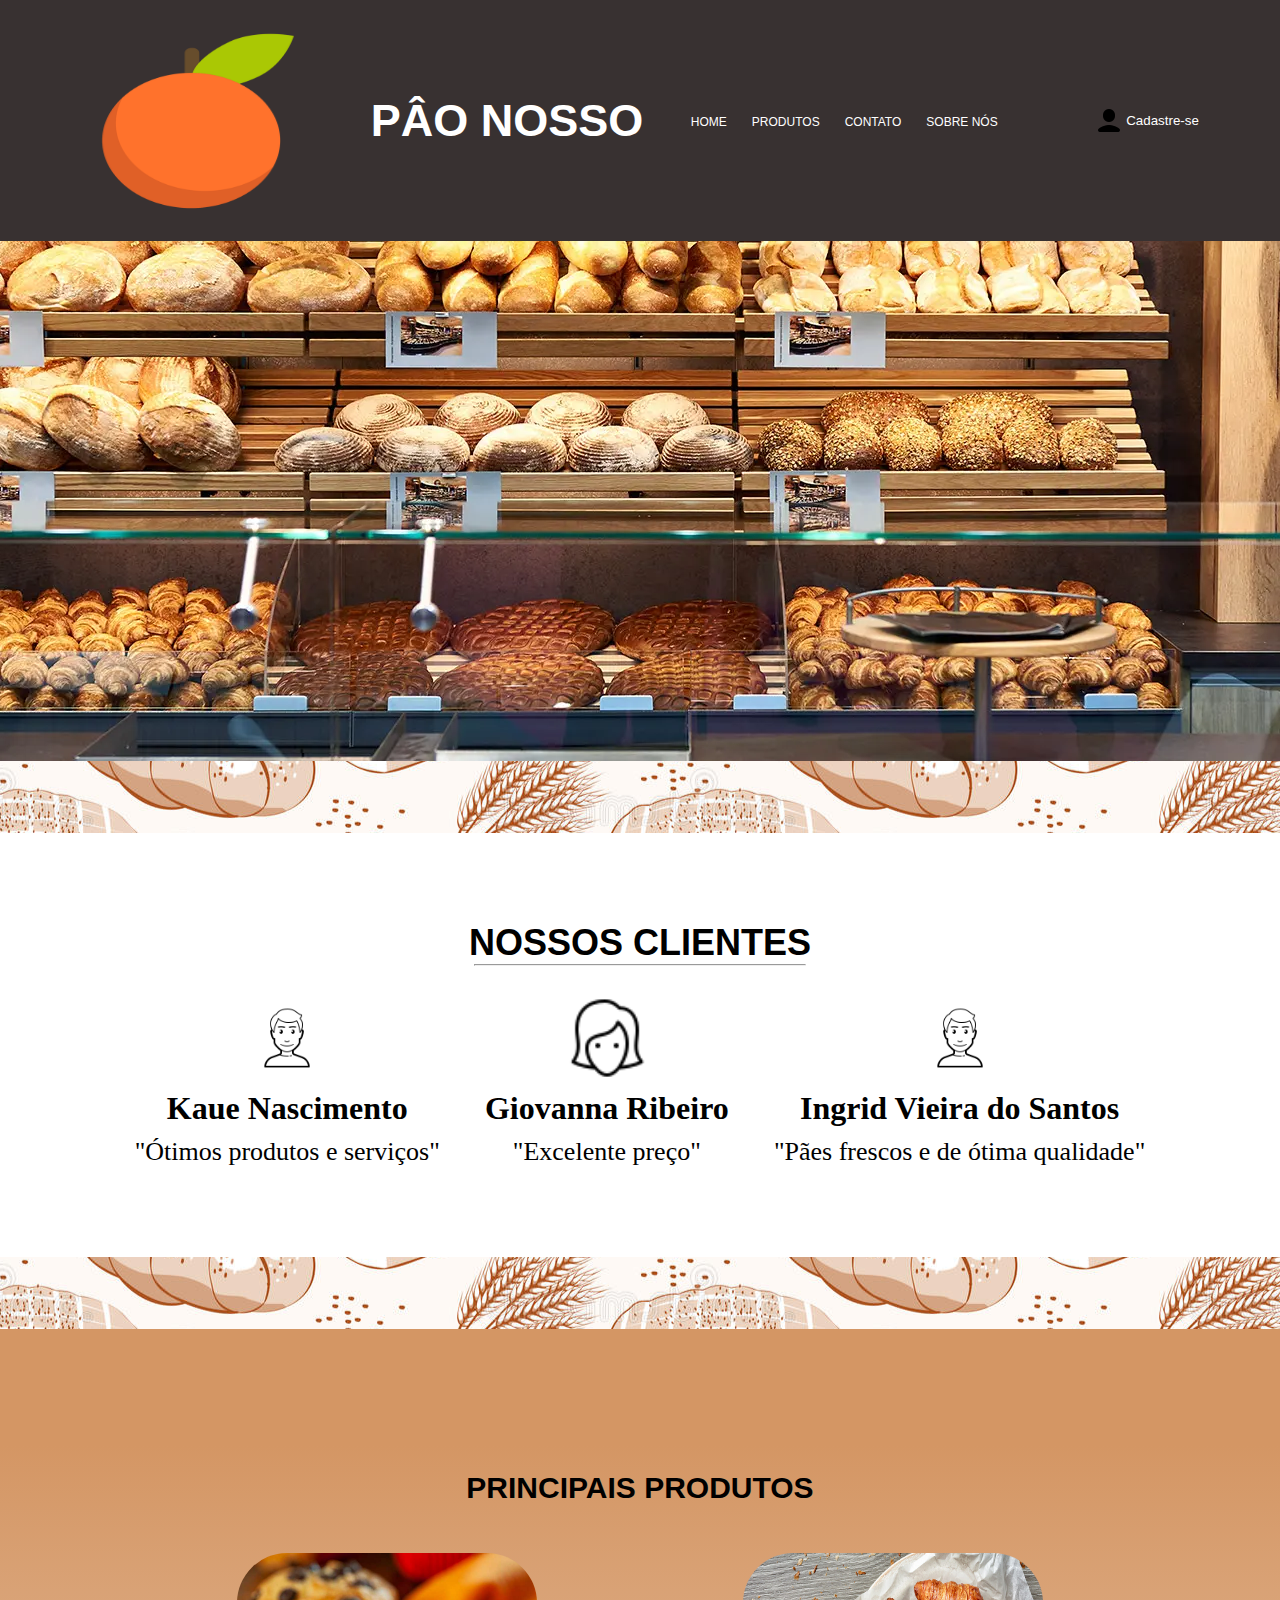
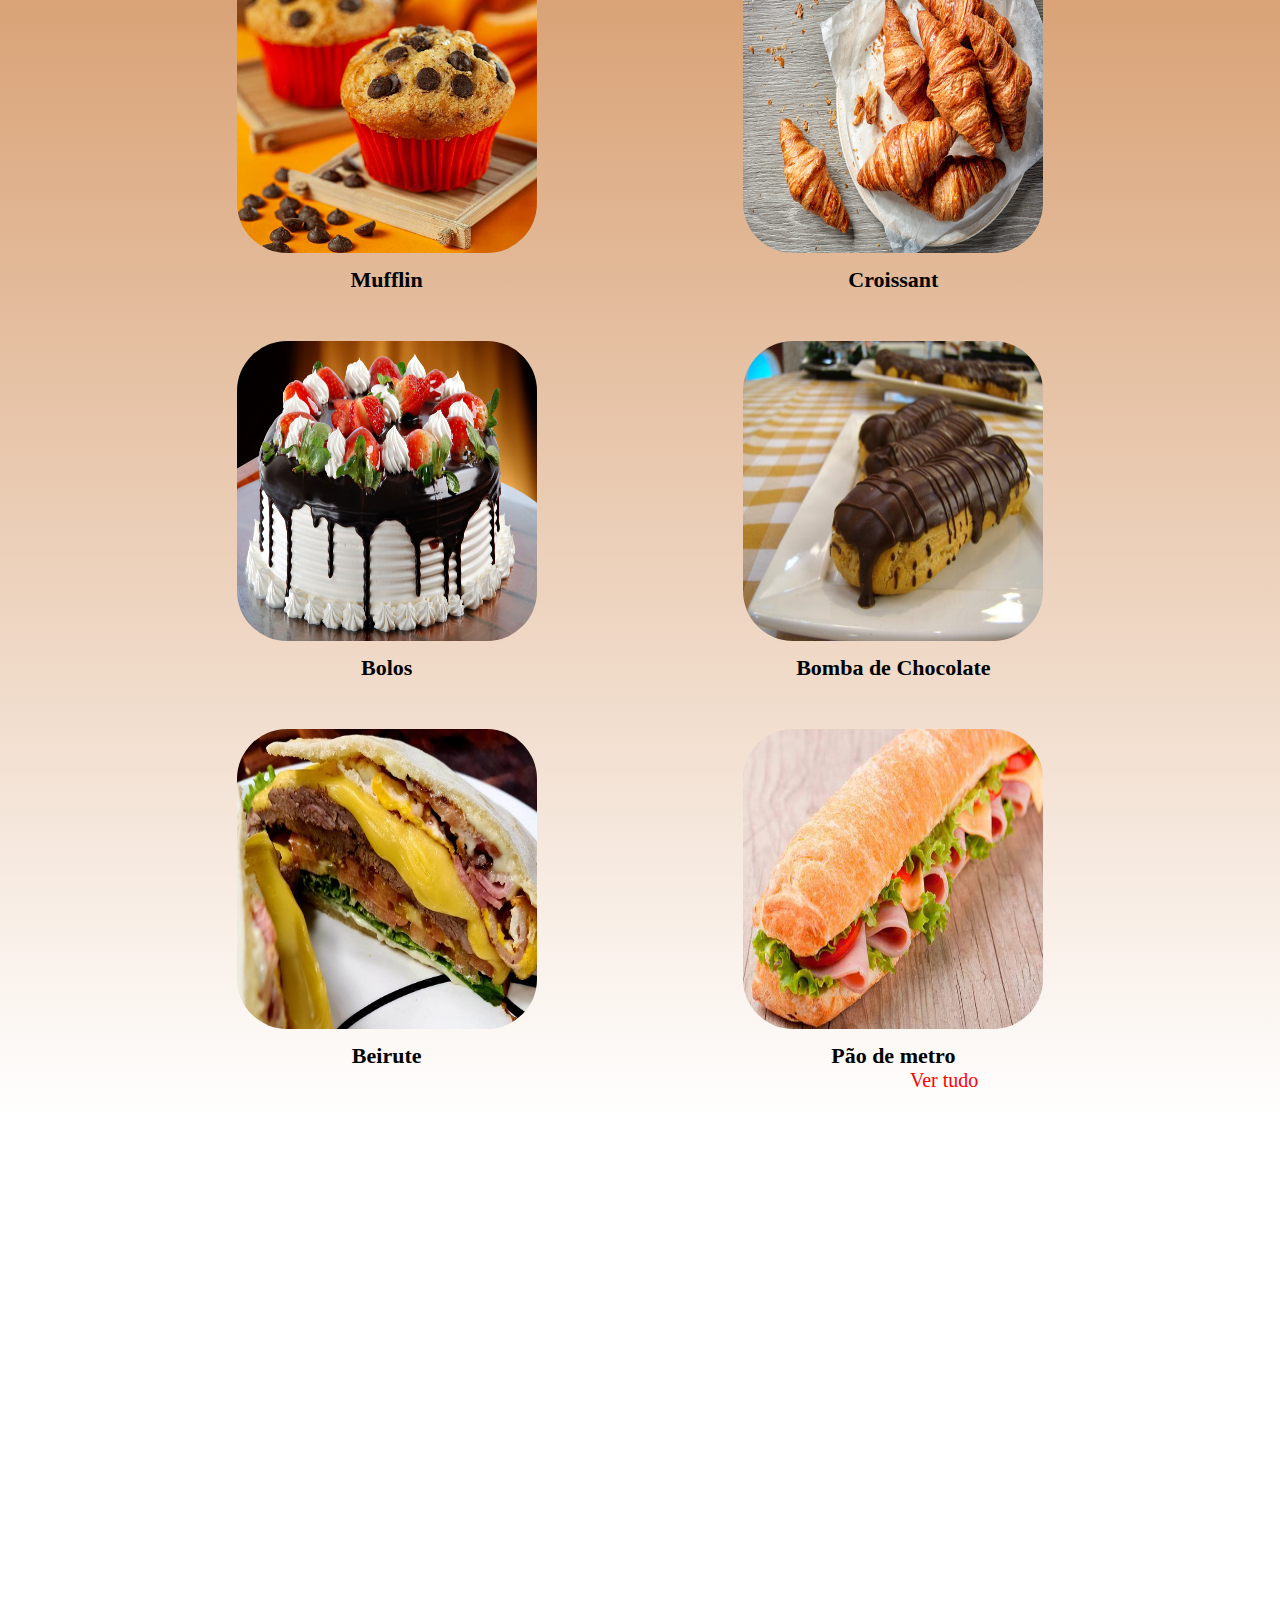
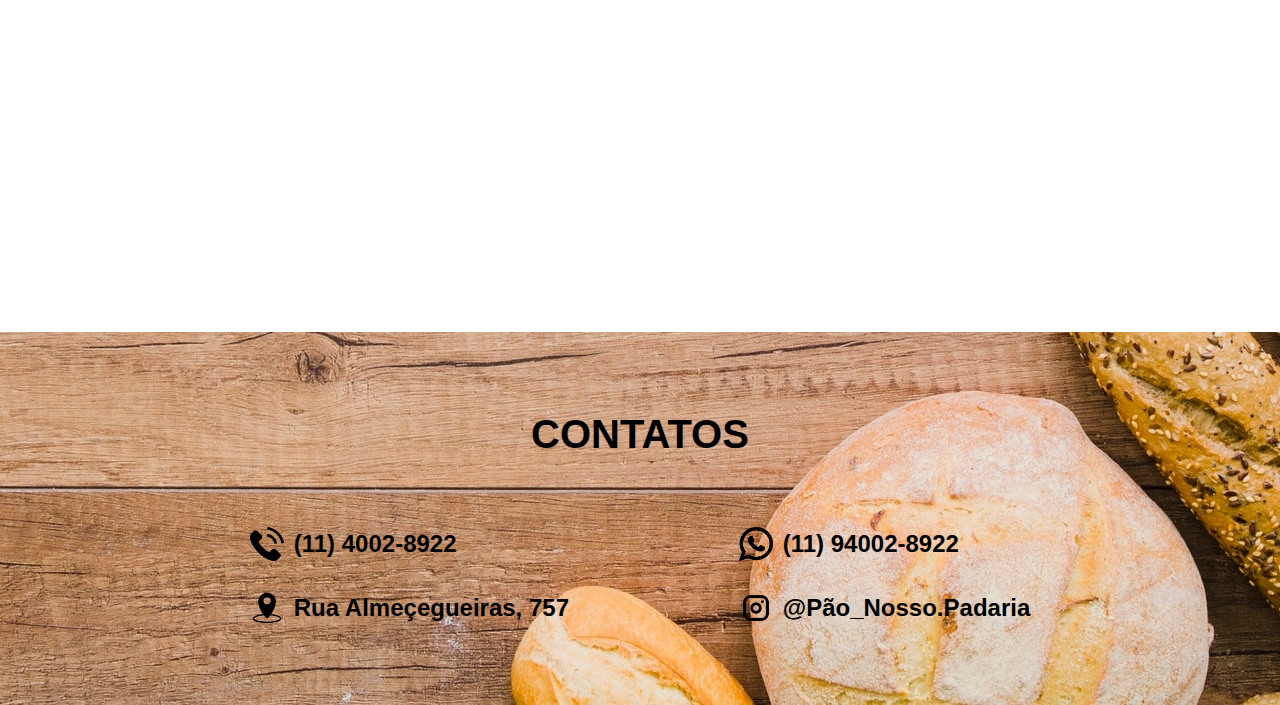
<file: index.html>
<!DOCTYPE html>
<html lang="pt-br">

<head>
    <meta charset="UTF-8">
    <meta http-equiv="X-UA-Compatible" content="IE=edge">
    <meta name="viewport" content="width=device-width, initial-scale=1.0">
    <title>PÂO NOSSO | Site Oficial</title>
    <link rel="stylesheet" href="style.css">
    

</head>

<body>
  
<div vw class="enabled">
  <div vw-access-button class="active"></div>
  <div vw-plugin-wrapper>
    <div class="vw-plugin-top-wrapper"></div>
  </div>
</div>
<script src="https://vlibras.gov.br/app/vlibras-plugin.js"></script>
<script>
  new window.VLibras.Widget();
</script>
  <header>
       <img src="img/tangirina.png" alt="">
       <h1>PÂO NOSSO</h1>
       <nav id="menu-header">
         <ul id="list-menu">
            <li class="item-menu-header">
              <a href="index.html">HOME</a>
            </li>
            <li class="item-menu-header">
              <a href="produtos.html">PRODUTOS</a>
            </li>
            <li class="item-menu-header">
              <a href="#contatos">CONTATO</a>
            </li>

            <li class="item-menu-header">
              <a href="#sobre-nos">SOBRE NÓS</a>
            </li>

         </ul>
       
        </nav>

       <div id="btn-header">
          <button>
              <a href="form.html" target="_blank">
                
                <img src="img/user.png" alt="">
                <p>Cadastre-se</p>
              </a>
          </button>
    </div>

</header>



<div id="img-padaria">
<div id="img-destaque"></div>

</div>

<div class="img-div"></div>

<main>
   <section id="clients">
       <h2>NOSSOS CLIENTES</h2>
       <hr class="line">
       <ul id="clients-list">
          <li class="clients-item">
             <img src="img/personagem.png" alt="">
             <h3>Kaue Nascimento</h3>
              <p>"Ótimos produtos e serviços"</p>
          </li>
          <li class="clients-item">
            <img src="img/personagemfemi.png" alt="">
            <h3>Giovanna Ribeiro</h3>
             <p>"Excelente preço"</p>
         </li>
         <li class="clients-item">
          <img src="img/personagem.png" alt="">
          <h3>Ingrid Vieira do Santos</h3>
           <p>"Pães frescos e de ótima qualidade"</p>
       </li>
       </ul>
   </section>

   <div class="img-div"></div>

  <section id="featured-products">
      <h2>PRINCIPAIS PRODUTOS</h2>
      <div class="products">
         <div>
            <img src="img/muflin.jpg" alt="" class="img-product">
             <h4 class="title-products">Mufflin</h4>
         </div>
         <div>
          <img src="img/croissant.jpeg" alt="" class="img-product">
           <h4 class="title-products">Croissant</h4>
         </div>
      </div>

       <div class="products">
         <div>
          <img src="img/bolo.jpg" alt="" class="img-product">
           <h4 class="title-products">Bolos</h4>
         </div>
         <div>
        <img src="img/bomba-chocolate.jpg" alt="" class="img-product">
         <h4 class="title-products">Bomba de Chocolate</h4>
        </div>
     </div>

     <div class="products">
        <div>
        <img src="img/beirute.png" alt="" class="img-product">
         <h4 class="title-products">Beirute</h4>
       </div>
       <div>
        <img src="img/pao-de-metro.jpg" alt="" class="img-product">
        <h4 class="title-products">Pão de metro</h4>
      </div>
    </div>
    <a href="produtos.html">
      Ver tudo
    </a>
</section>

<section id="sobre-nos">
    <h3>SOBRE NÓS</h3>
    <p>
      Lorem ipsum dolor sit amet, consectetur adipiscing elit. Aenean libero neque, lacinia sed ex id, egestas scelerisque elit. Nullam commodo, justo non aliquet mollis, mauris nunc hendrerit nisl, rhoncus aliquam magna nunc sed felis. Etiam quis velit at ante tempus bibendum. Ut dapibus consequat neque, et varius erat condimentum at. Mauris finibus porta nibh, et feugiat urna sodales non. Nam tristique, mi condimentum condimentum euismod, libero odio maximus velit, sed placerat nibh leo tristique massa. Sed tincidunt condimentum fermentum. Sed at metus vitae nisi sagittis venenatis. Donec id risus leo. Nullam facilisis risus auctor ante sollicitudin aliquet<br>
    </p>
    <p>
      Estibulum molestie ligula sit amet purus congue, in tristique metus rutrum. Aenean porta volutpat lacus, nec fringilla augue porttitor et. Pellentesque sit amet justo neque. Quisque a dapibus purus. Etiam feugiat massa quis lectus pellentesque pretium. Nam blandit mi metus, et lacinia neque porttitor sed. Aenean vitae lectus urna. Quisque eu enim elit. Sed ornare sollicitudin magna a varius. Sed nec lacus id elit molestie rutrum ut et neque. <br>
    </p>
    <p>
      Pulvinar in metus sit amet ultricies. Proin posuere rutrum mi. Phasellus turpis turpis, placerat ac sem non, elementum bibendum quam. Nullam varius nunc a lectus consectetur auctor. Aenean luctus sagittis ex, at pharetra dolor ultricies ac. Morbi sed tristique quam. Nulla facilisi. Proin volutpat, mi nec varius laoreet, leo sem congue nunc, id lobortis justo metus nec lectus.
    </p>
 </section>
</main>
       
<div class="imPulvinar in metus sit amet ultricies. Proin posuere rutrum mi. Phasellus turpis turpis, placerat ac sem non, elementum bibendum quam. Nullam varius nunc a lectus consectetur auctor. Aenean luctus sagittis ex, at pharetra dolor ultricies ac. Morbi sed tristique quam. Nulla facilisi. Proin volutpat, mi nec varius laoreet, leo sem congue nunc, id lobortis justo metus nec lectus.g-div"></div>

<footer id="contatos">
     <h2>CONTATOS</h2>
     <ul class="contatos-footer">
        <div>
           <li class="item-menu-footer">
               <img src="img/icon-telephone.png" alt="">
                <p>(11) 4002-8922</p>
           </li>
            <li class="item-menu-footer">
                <img src="img/icon-local.png" alt="">
                <p>Rua Almeçegueiras, 757</p>
            </li>
        </div>

        <div>
          <li class="item-menu-footer">
              <img src="img/icon-wpp.png" alt="">
               <p>(11) 94002-8922</p>
          </li>
           <li class="item-menu-footer">
               <img src="img/icon-instagram.png" alt="">
               <p>@Pão_Nosso.Padaria</p>
           </li>
       </div>
     </ul>
</footer>

</body>

</html>
</file>
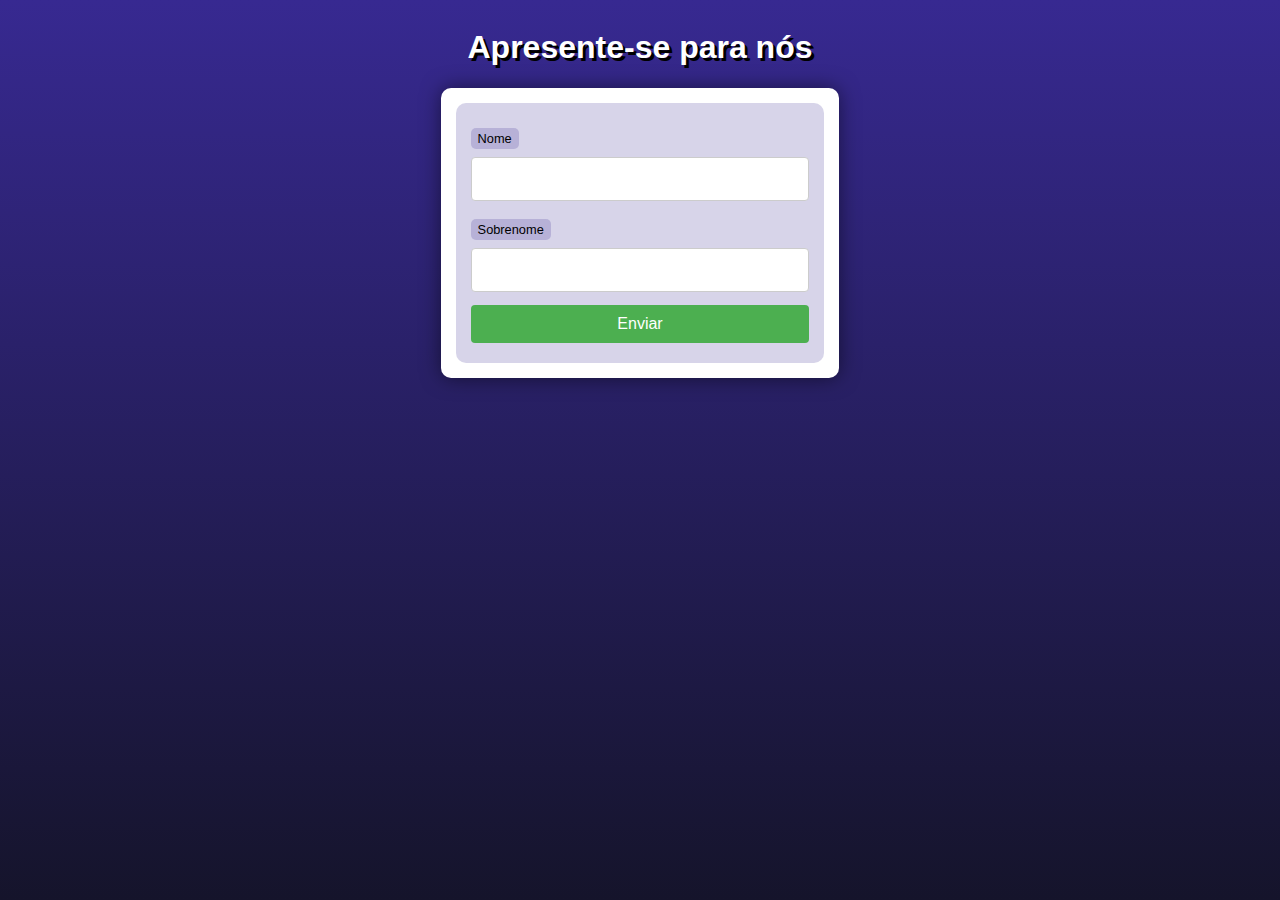
<file: form.html>
<!DOCTYPE html>
<html lang="pt-br">
<head>
    <meta charset="UTF-8">
    <meta name="viewport" content="width=device-width, initial-scale=1.0">
    <title>Interação com Formulários</title>
    <link rel="stylesheet" href="cad.css">
</head>
<body>
    <header>
        <h1>Apresente-se para nós</h1>
    </header>

    <section>
        <form action="cad.php" method="get">
              <label for="nome">Nome</label>
              <input type="text" name="nome" id="idnome">

              <label for="sobrenome">Sobrenome</label>
              <input type="text" name="sobrenome" id="idsobrenome">

              <input type="submit" value="Enviar">
        </form>
    </section>




</body>
</html>
</file>
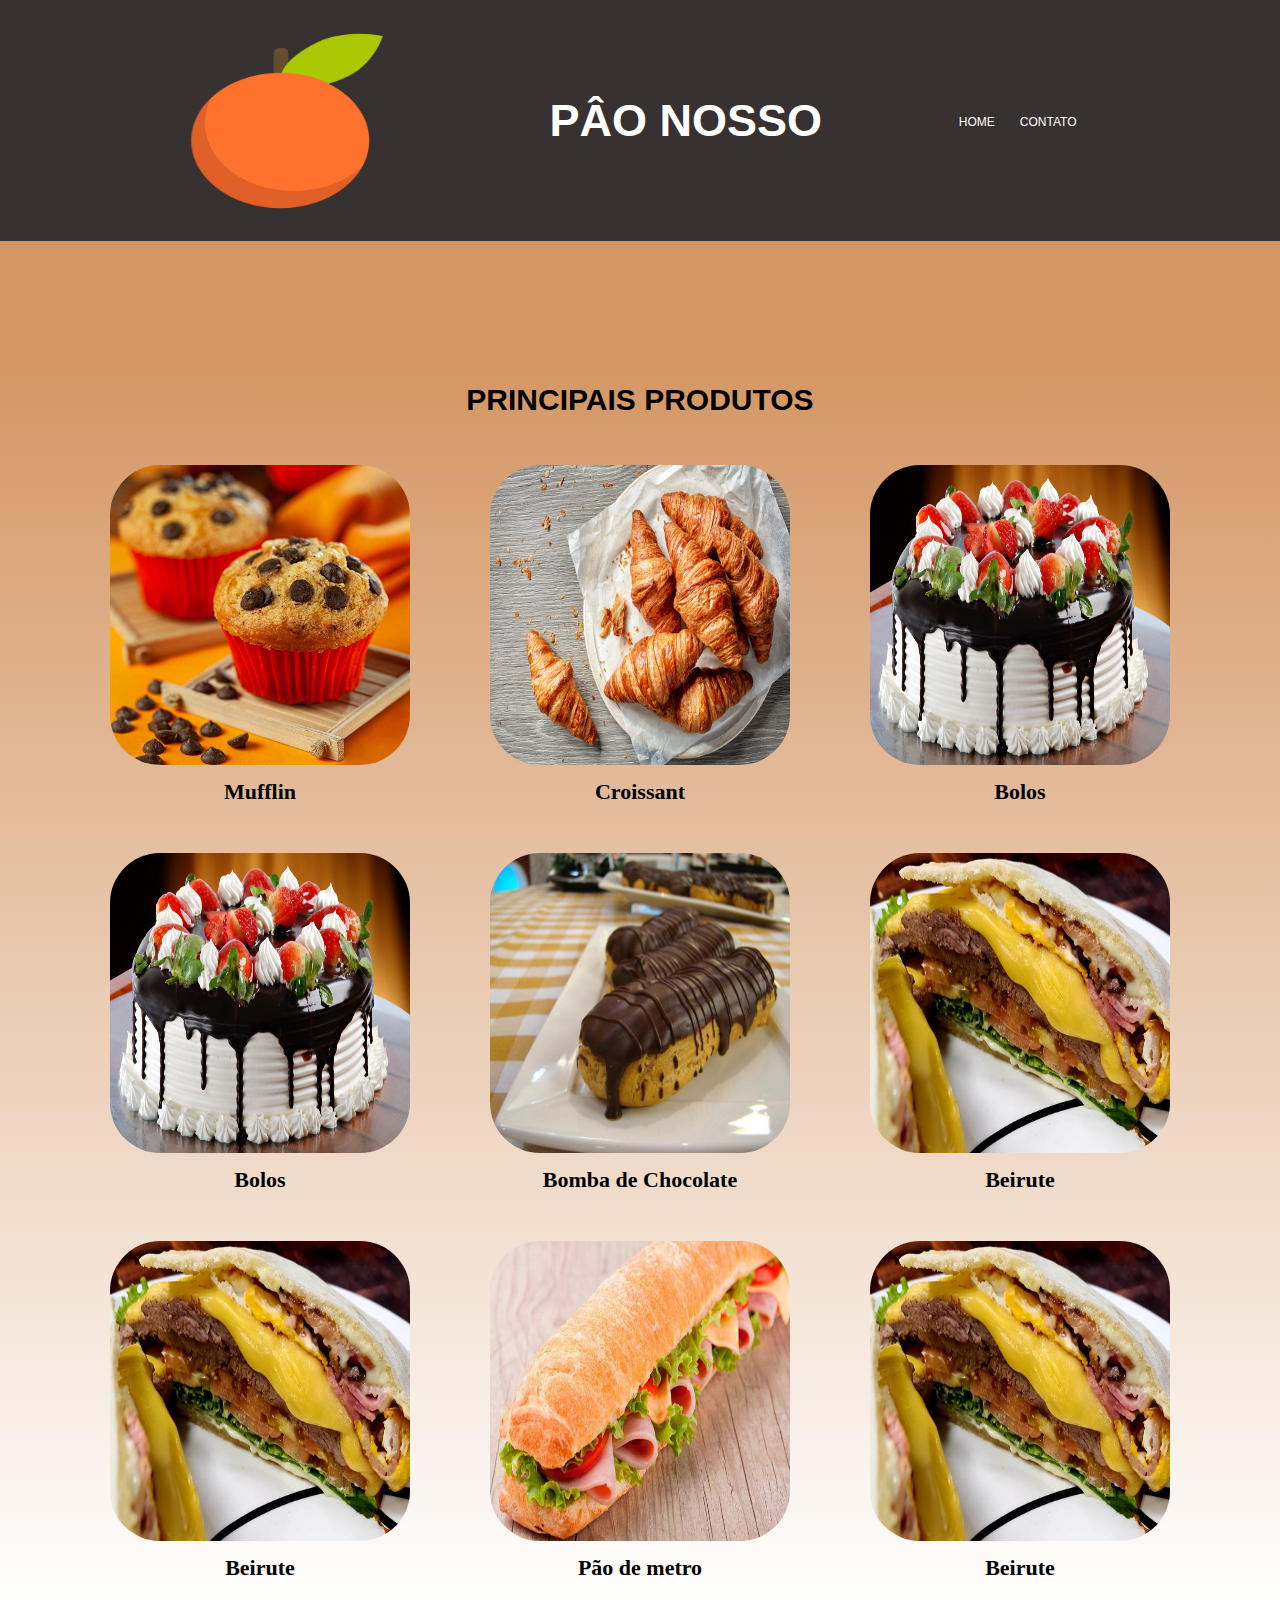
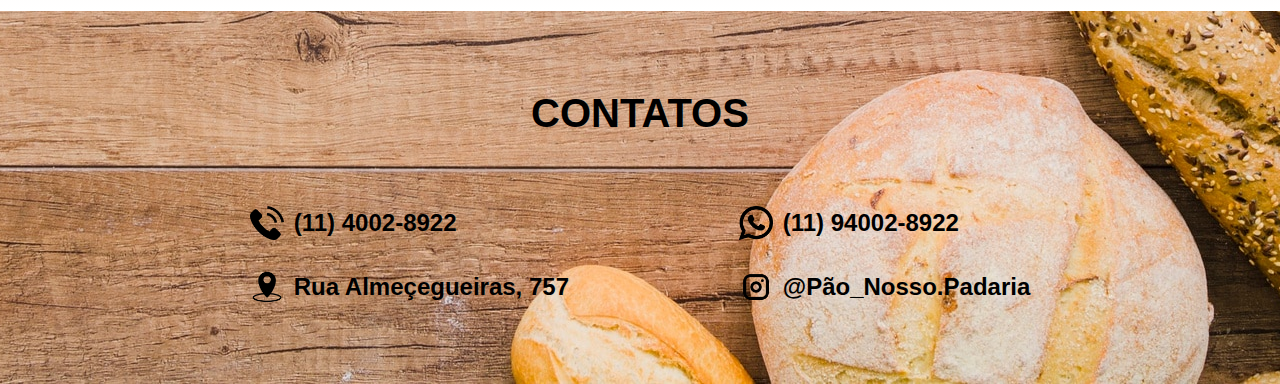
<file: produtos.html>
<!DOCTYPE html>
<html lang="pt-br">
<head>
    <meta charset="UTF-8">
    <meta name="viewport" content="width=device-width, initial-scale=1.0">
    <title>PÂO NOSSO | PRODUTOS</title>
    <link rel="stylesheet" href="style.css">
</head>
<body>
    <header>
        <img src="img/tangirina.png" alt="">
        <h1>PÂO NOSSO</h1>
        <nav id="menu-header">
          <ul id="list-menu">
             <li class="item-menu-header">
               <a href="index.html">HOME</a>
             </li>
             <li class="item-menu-header">
                <a href="#contatos">CONTATO</a>
     </header>
     <section id="featured-products">
        <h2>PRINCIPAIS PRODUTOS</h2>
        <div class="products">
    
           <div>
              <img src="img/muflin.jpg" alt="" class="img-product">
               <h4 class="title-products">Mufflin</h4>
           </div>
    
           <div>
            <img src="img/croissant.jpeg" alt="" class="img-product">
             <h4 class="title-products">Croissant</h4>
           </div>
           
           <div>
            <img src="img/bolo.jpg" alt="" class="img-product">
             <h4 class="title-products">Bolos</h4>
           </div>
    
        </div>
    
         <div class="products">
    
           <div>
            <img src="img/bolo.jpg" alt="" class="img-product">
             <h4 class="title-products">Bolos</h4>
           </div>
    
           <div>
          <img src="img/bomba-chocolate.jpg" alt="" class="img-product">
           <h4 class="title-products">Bomba de Chocolate</h4>
          </div>
    
          <div>
            <img src="img/beirute.png" alt="" class="img-product">
             <h4 class="title-products">Beirute</h4>
           </div>
       </div>
    
       <div class="products">
    
          <div>
          <img src="img/beirute.png" alt="" class="img-product">
           <h4 class="title-products">Beirute</h4>
         </div>
    
         <div>
          <img src="img/pao-de-metro.jpg" alt="" class="img-product">
          <h4 class="title-products">Pão de metro</h4>
        </div>
    
        <div>
            <img src="img/beirute.png" alt="" class="img-product">
             <h4 class="title-products">Beirute</h4>
           </div>
      </div>
    
    </section>
    <footer id="contatos">
        <h2>CONTATOS</h2>
        <ul>
           <div>
              <li class="item-menu-footer">
                  <img src="img/icon-telephone.png" alt="">
                   <p>(11) 4002-8922</p>
              </li>
               <li class="item-menu-footer">
                   <img src="img/icon-local.png" alt="">
                   <p>Rua Almeçegueiras, 757</p>
               </li>
           </div>
    
           <div>
             <li class="item-menu-footer">
                 <img src="img/icon-wpp.png" alt="">
                  <p>(11) 94002-8922</p>
             </li>
              <li class="item-menu-footer">
                  <img src="img/icon-instagram.png" alt="">
                  <p>@Pão_Nosso.Padaria</p>
              </li>
          </div>
        </ul>
    </footer>
    
    
             
    
</body>
</html>
</file>
<file: style.css>
* {        /*Configurações padrões de início de um projeto dentro do CSS  */
    padding: 0;            
    margin: 0;
    vertical-align: baseline;
    list-style: none;
    font-family: Segoe UI, Roboto, Helvetica, Arial, sans-serif;
}

header {
      display: flex; /* Resposável por colocar os itens na mesma linha (lado a lado) */
      align-items: center; /*Alinhar os itens do nosso Header para o centro*/
      justify-content: space-evenly; /* Tradução:justificar-conteúdo: espaço uniformemente. Alinhar os itens igualmente dentro da página */
      padding: 2%;  /* Cuida do Preenchimento */
      background-color: rgb(56, 49, 49); /* Cor de fundo do nosso Cabeçalho/Header */
      overflow: hidden; /* */
      
}

header > h1 {  /* Selecionamos aqui a cor da letra do nosso H1 ou seja, do nosso título */
    color: white; /* chamamos a propriedade color e definimos uma cor em questão */ 
    font-size: 45px;
}


header > img {  /* Aqui estamos chamando nossa imagem para ser atribuídas alterações*/
    width: 250px;  /* Largura da nossa imagem */
    height: 190px; /* Tamanho da nossa imagem */
}

#menu-header { /* Nosso menu de navegação*/
    display: flex; /* Resposável por colocar os itens na mesma linha (lado a lado) */
    align-items: center; /* Alinhar os itens do nosso Header para o centro */
}

#list-menu {  /* Nossa lista não ordenada, aqui mudaremos diretamente nossa lista */
    display: flex; /* Resposável por colocar os itens na mesma linha (lado a lado) */
    margin-right: 1rem; /* margem da direita. 1 REM equivale a 16px, ou seja podemos usa-lo para facilitar a inserção de PX*/
}

.item-menu-header { /* Nossas li que estão dentro do LIST MENU, onde se encontram os nomes dos itens apresentados no HEADER */
    margin-right: 25px; /* margem da direita */
}

.item-menu-header > a:hover { /* Nossas li que estão dentro do LIST MENU. (a) nossa tag de link que é representada por: HOME/PRODUTOS/CONTATO, e o Hover responsável pela modificação de cor ao passar o cursor em cima.*/
    color: yellow; /* Aqui atribuimos uma cor */
    transition: 1s; /* E o tempo em que será exibido ao passar o cursor */
}

.item-menu-header > a { /* Nossas li que estão dentro do LIST MENU. (a) nossa tag de link que é representada por: HOME/PRODUTOS/CONTATO */
    color: white; /* Cor das letras */
    text-decoration: none; /* Responsável por tirar o sublinhado inferior que estava visível */
    font-size: 12px; /* Tamanho da letra */
} 

#btn-header {   /*Nossa ID do Botão de Login */
    display: flex; /*  Resposável por colocar os itens na mesma linha (lado a lado) */
}

#btn-header > button { /* Aqui chamamos nossa ID e onde queremos fazer alterações, no caso o nosso BOTÃO (button)*/
    padding: 8px; /*  Cuida do Preenchimento */
    background-color: transparent; /* Aqui deixamos o fundo do Botão transparent, ou seja sem o fundo Branco que estava em primeiro plano */
    border: none; /* None é usado para retirar algo, nesse caso a borda. */ 
}

#btn-header > button > a { /* Estamos chamando aqui nossa TAG de Link para alteração. */ 
    display: flex; /* Resposável por colocar os itens na mesma linha (lado a lado)  */
    align-items: center; /* Alinhar os itens para o centro */
}

#btn-header > button > a > img { /* Aqui estamos mexendo nO ICON do botão*/
    width: 30px; /* Largura */
    height: 30px; /* Tamanho */
    margin-right: 2px; /* margem da direita */
}

#btn-header > button > a { /* Estamos chamando aqui nossa TAG de Link para alteração (NOVAMENTE) */
    color: white; /*Cor da letra */
    text-decoration: none; /* Responsável por tirar o sublinhado que estava visível */
    font-weight: 400; /* espessura da fonte */
}

#img-destaque { /* Aqui chamamos a ID que chamamos no HTML*/
    padding: 260px;  /* Cuida do Preenchimento */
    background-image: url(img/padaria.webp); /* Usada para inserir imagens de fundo */
    background-position: center; /* Aqui posicionamos nossa imagem para o centro */
}


/* Diferença entre ID e Class: A diferença entre um id e uma class é que um id é usado apenas para identificar um único elemento em nosso HTML. 
Os identificadores são usados ​​apenas quando um elemento na página precisa ter um estilo específico aplicado a ele. 
No entanto, uma class pode ser usada para identificar mais de um elemento HTML*/



.img-div {  /* Aqui chamamos nossa Class para alteração*/ 
    padding: 2.8%; /* Cuida do Preenchimento */ 
    background-image: url(img/img-div.jpg); /* Usada para inserir imagens de fundo */
    background-position: center; /* Aqui posicionamos nossa imagem para o centro */ 
    background-size: auto; /* Background-Size: especifica o tamanho das imagens de fundo. Auto: Responsável por preencher totalmente a imagem. */
}

main > section > h2 { /* Aqui estamos chamando nosso H2 para estilização */
    margin-top: 0px; /*  indica o espaço acima do elemento / superior */
    font-size: 36px;  /* Tamanho da letra */
    text-align: center; /* Alinhando o texto para o centro */
    color: #000000; /* Cor da letra do nosso H2 */
}

#clients { /* Aqui chamamos nosso ID da Section*/
    background-color: white; /* Cor de fundo da nossa Section*/
    margin-top: 0; /*  indica o espaço acima do elemento / superior */
    padding: 7%; /* Cuida do Preenchimento */
}

.line{ /* Aqui chamamos nossa Class que está dentro do nosso HR, que é utilizado como uma quebra de linha temática entre elementos HTML*/
    margin: 0 auto; /* Definimos em 0 a margin e colocamos o mesmo para auto para que recaia para o todo */
    width: 30%; /* Largura */
}

#clients-list { /* Aqui chamamos a nossa ID */ 
    display: flex; /* Resposável por colocar os itens na mesma linha (lado a lado) */
    align-items: center; /* Alinhar os itens para o centro */
    justify-content: space-evenly; /* Tradução:justificar-conteúdo: espaço uniformemente. Alinhar os itens igualmente dentro da página */
    margin-top: 30px; /* indica o espaço acima do elemento / superior */
    
}

.clients-item { /* Aqui chamamos nossa Class que está dentro da nossa ID */
    display: flex; /* Resposável por colocar os itens na mesma linha (lado a lado) */
    justify-content: center; /* Justificar-conteúdo no centro*/
    align-items: center; /* Alinhar os itens para o centro */
    flex-direction: column; /* */
}

.clients-item > img { /* Aqui chamamos nossa Tag IMG para estilização*/
    width: 84px; /* Lagura */
    height: 84px; /* Tamanho */
}




.clients-item > h3 { /* Aqui chamamos nosso H3 para estilizar*/
    font-family: 'Dancing Script', cursive; /* Fonte escolhida */
    font-size: 32px; /* Tamanho da fonte*/
    align-items: center; /* Alinhar os itens para o centro */
    margin-top: 10px; /* indica o espaço acima do elemento / superior */
}

.clients-item > p { /* Aqui chamamos nossa TAG P para estilização*/
    font-family: 'Dancing Script', cursive; /* Fonte escolhida*/
    font-size: 26px; /* Tamanho da fonte */
    margin-top: 10px; /*  indica o espaço acima do elemento / superior */
    align-items: center; /* Alinhar os itens para o centro */
}

#featured-products { /* ID usada para a section dos nossos produtos */
    background: linear-gradient(180deg, #d49664 8.33%, rgba(244, 200, 175, 0) 100%); /* Aqui colocamos uma estilização de fundo em Degradê */
    padding: 30px; /* Preenchimento */
}

.products  {  /* Aqui chamamos nossa Class dos produtos para estilização.*/
    margin-top: 3em; /*  indica o espaço acima do elemento / superior */
    display: flex; /* Resposável por colocar os itens na mesma linha (lado a lado) */
    align-items: center; /* Alinhar os itens para o centro */
    justify-content: space-evenly; /* Tradução:justificar-conteúdo: espaço uniformemente. Alinhar os itens igualmente dentro da página */
}

.img-product { /* Class inserida nas nossas tags IMG */
    width: 300px; /* Largura */
    height: 300px; /* Tamanho */
    border-radius: 50px; /* Estilo arredondado das bordas */
}

.title-products {  /* Class usada para edição dos títulos dos produtos, exemplo perfeito de o porque usamos a classe nesses casos */
    margin-top: 10px; /* indica o espaço acima do elemento / superior */
    font-family: 'Ubuntu', 'sans-serif'; /* Fonte selecionada */
    text-align: center; /* Alinhar texto. Center: Centro*/
    font-size: 22px; /* Tamanho da Letra */
}

#featured-products > a { /* Aqui estamos chamando nossa TAG de link para estilização */
    text-decoration: none; /* Aqui desabilitamos com o none qualquer sublinado que tenha dentro da nossa TAG "a" */
    font-family: 'Ubuntu', 'sans-serif'; /* Fonte selecionada */
    font-size: 20px; /* Tamanho da letra */
    color: red; /* Cor da Letra */
    justify-content: center;
    margin-left: 55rem;
}

#featured-products > a:hover { /* Aqui estamos chamando novamente nossa TAG de link para colocar um efeito Hover nela */
    text-decoration: underline; /* Aqui chamamos o text decoration para colocar uma decoração ao passar do cursos underline serve como um sublinhado em baixo do nome*/
    font-size: 22px; /* Tamanho da letra ao passar o cursor em cima */
    transition: 1s; /* O tempo que será realizado esta ação */
}


#featured-products > h2 {
    justify-content: center;
    align-items: center;
    text-align: center;
    margin-top: 7rem;
    font-size: 30px;
}



#sobre-nos { /* Chamamos aqui nossa ID */
    background-image: url(img/fundo-sobre-nos.jpg); /* Usado para inserir a imagem de fundo */
    background-repeat: no-repeat; /* Aqui colocamos a função para a imagem não seja repetida */
    background-attachment: fixed; /* */
    background-position: center; /* Na posição da imagem colocamos ao centro */
    background-size: cover; /* */
    padding: 120px; /* */
}

#sobre-nos > h3 {  /* */
    color: white; /* */
    font-size: 64px; /* */
    text-align: center; /* */
    font-family: 'Ubuntu', 'sans-serif'; /* */
}

#sobre-nos >  p {   /* */ 
    font-family: 'Ubuntu', 'sans-serif'; /* */
    font-weight: 500; /* */
    color: white; /* */
    font-size: 22px; /* */
    margin-top: 2em; /* */
    text-align: left; /* */
    
}



footer {    /* */
    padding: 80px;  /* */
    background-image: url(img/img-footer.jpg);  /* */
    background-position: bottom;  /* */
    background-repeat: no-repeat;  /* */
    
}

footer > ul {   /* */
    display: flex;  /* */
    justify-content: space-evenly;  /* */
}

footer > h2 {  /* */
    color: black bold; /* */
    font-size: 40px;  /* */
    font-weight: bold;  /* */
    text-align: center;  /* */
    margin-bottom: 1em;  /* */
}

.item-menu-footer {  /* */
    display: flex;  /* */
    align-items: center;  /* */
    margin-top: 30px;  /* */
}

.item-menu-footer > img {  /* */
    width: 34px;  /* */
    height: 34px;  /* */
}

.item-menu-footer > p {  /* */
    color: black bold; /* */
    font-size: 24px; /* */
    font-weight: bold; /* */
    margin-left: 10px; /* */
}
@media(max-width:430px) {

#menu-header {
    display:none
}


#btn-header button a {
  display: block;
  font-family: bold;

}


#btn-header button a  p {
    font-size: 0.8em;
    font-family: Arial, Helvetica, sans-serif;

}
#btn-header button a {
    display: block;
    font-family: bold;

}
#btn-header button a p {
    font-size: 0,8em;
    font-family: Arial, Helvetica, sans-serif;

}
#btn-header button a img{
    width: 30%;
    height: auto;

}
header img {
 width: 40px;
 height: 40px;
}
header h1 {
    font-size: 1em;
    
}
header{
    padding: 5%;

    
}
#img-destaque{
   max-width: 100%;
   height: auto;
   padding: 20%;
}
#img-padaria {
    width: 100%;
}
#clients-list{
    display: block;
}
#clients h2{
    font-size: 1.5em;
}
.line{
    margin: 0 auto;
    width: 80%;
}
.clientes-item p {
    font-size: 1.6em;
    text-align: center;
    align-items: center;
    margin-bottom: 20%;
}
.products {
    display: block;
    margin-bottom: 70%;
    align-items: center;
}
.img-product{
    margin-top: 60px;
}
#featured-product > a{
    margin-top: 25px;
}
#sobre-nos h3{
    font-size: 1.2em;
    font: bold;
}
.contatos-footer{
    display: block;
}


}
</file>
<file: cad.css>
* {
    font-family: Verdana, Geneva, Tahoma, sans-serif;
    box-sizing: border-box;
}

/* ELEMENTOS DA INTERFACE */

body {
    background-image: url(img/img-footer.jpg);
    background-image: linear-gradient(180deg, #372991, #15142b);
    background-repeat: no-repeat;
    background-position: center center;
    background-size: cover;
    background-attachment: fixed;

    display: flex;
    flex-direction: column;
    flex-wrap: nowrap;
    justify-content: center;
    align-items: center;
}

header, main, section, article {
    max-width: 700px;
}

header > h1 {
    color: white;
    text-shadow: 3px 3px 0px black;
}

main, section, article {
    background-color: white;
    padding: 15px;
    margin-bottom: 20px;
    border-radius: 10px;
    box-shadow: 0px 0px 20px rgba(0, 0, 0, 0.502);
}

footer {
    display: block;
    width: 100vw;
    background-color: #291f6c;
    color: white;
    text-align: center;
    margin-top: auto;
    padding: 5px;
}

p {
    text-align: justify;
    line-height: 1.5em;
}

h2, h3, h4 {
    color: #372991;
    margin: 0 0 10px 0;
}

a {
    color: #15142b;
    background-color: rgba(55, 41, 145, 0.1);
    padding: 0 3px;
    font-weight: 600;
    text-decoration: none;
    border-bottom: .5px dotted #372991;
}

a:hover {
    color: #372991;
    border-bottom: 1px solid #372991;
}

/* TABELAS E LISTAS */

table {
    min-width: 400px;
    border-spacing: 0px;
    border: 0.5px solid #372991;
    margin: 10px auto;
}

table th {
    background-color: #372991;
    color: white;
    padding: 5px;
    text-align: left;
}

table td {
    padding: 5px;
}

table tr {
    background-color: rgba(55, 41, 145, 0.05);
}

table tr:nth-child(odd) {
    background-color: rgba(55, 41, 145, 0.3);
}

table.divisao {
    border: 1px solid white;
}

table.divisao td {
    background-color: white;
    padding: 20px;
    text-align: center;
    font-size: 2.5em;
}

table.divisao  tr:nth-child(1) td:nth-child(2) {
    border-bottom: 3px solid black;
    border-left: 3px solid black;
}

table.divisao tr:nth-child(2) td:nth-child(2) {
    border-left: 3px solid black;
}

table.divisao tr:nth-child(2) td:nth-child(1) {
    text-decoration: underline;
}

ul > li::marker {
    color: #372991;
}

/* ELEMENTOS DE FORMULÁRIO */

form {
    background-color: rgba(55, 41, 145, 0.2);
    padding: 15px;
    border-radius: 10px;
}

form label {
    display: block;
    width: fit-content;
    font-size: 0.8em;
    font-weight: 100;
    background-color: rgba(55, 41, 145, 0.2);
    padding: 3px 7px;
    margin-top: 10px;
    margin-bottom: 0px;
    border-radius: 5px;
}

input[type=text], [type=number], select, input[type=date], input[type=date], input[type=datetime], input[type=email], input[type=month], input[type=password], input[type=range], input[type=tel], input[type=time], input[type=week] {
    width: 100%;
    padding: 12px 20px;
    font-size: 1em;
    margin: 8px 0;
    display: inline-block;
    border: 1px solid #ccc;
    border-radius: 4px;
    box-sizing: border-box;
}
  
input[type=submit] {
    width: 100%;
    background-color: #4CAF50;
    font-size: 1em;
    color: white;
    padding: 10px 20px;
    margin: 5px 0;
    border: none;
    border-radius: 4px;
    cursor: pointer;
}
  
input[type=submit]:hover {
    background-color: #45a049;
}

input[type=reset] {
    width: 100%;
    background-color: #eb9903;
    font-size: 1em;
    color: white;
    padding: 10px 20px;
    margin: 5px 0;
    border: none;
    border-radius: 4px;
    cursor: pointer;
}

input[type=reset]:hover {
    background-color: #c27013;
}

input[type=button], button {
    width: 100%;
    background-color: #372991;
    font-size: 1em;
    color: white;
    padding: 10px 20px;
    margin: 5px 0;
    border: none;
    border-radius: 4px;
    cursor: pointer;
}

input[type=button]:hover, button:hover {
    background-color: #291f6c;
}

fieldset {
    border: 0.5px dotted #372991;
}

fieldset > legend {
    font-size: 0.8em;
    font-weight: 100;
    background-color: rgba(55, 41, 145, 0.2);
    padding: 3px 7px;
    border-radius: 5px;
}

input[type=radio] + label, input[type=checkbox] + label {
    display: inline-block;
    font-size: 1em;
    background-color: rgba(0, 0, 0, 0);
}
</file>
